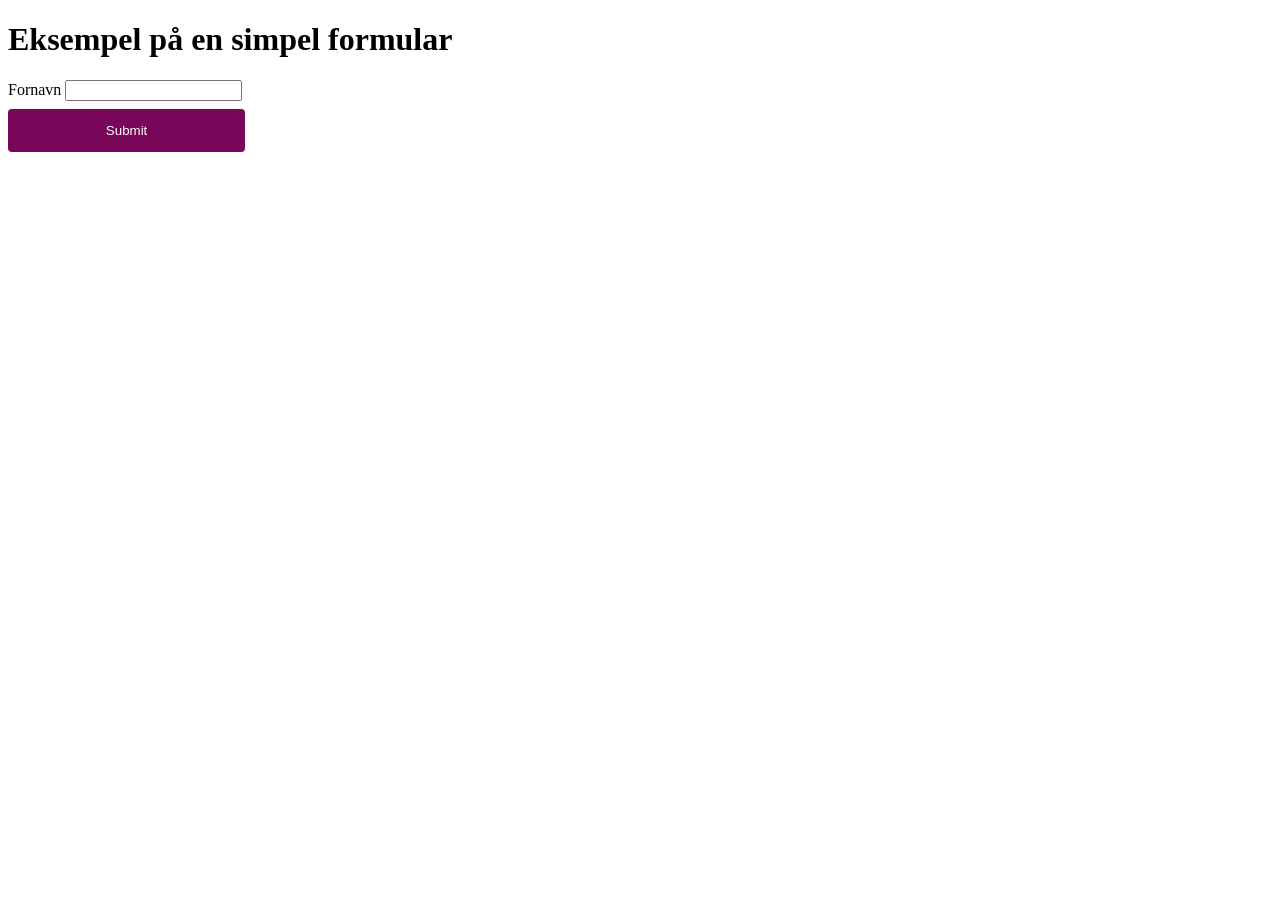
<file: 1-sem/form-boilerplate/index.html>
<!DOCTYPE html>
<html lang="en">
<head>
    <meta charset="UTF-8">
    <meta name="viewport" content="width=device-width, initial-scale=1.0">
    <title>Formular Boilerplate</title>
    <link rel="stylesheet" href="css/css.css">
</head>
<body>
    <h1>Eksempel på en simpel formular</h1>
    
    <article id="formular">
        <form 
            action="svar.html" 
            method="get" 
            target="_blank"
            >

            <label for="fnavn">Fornavn </label> <input type="text" id="fnavn" name="fnavn"> <br>
            <input type="submit">
        </form>
    </article>
</body>
</html>
</file>
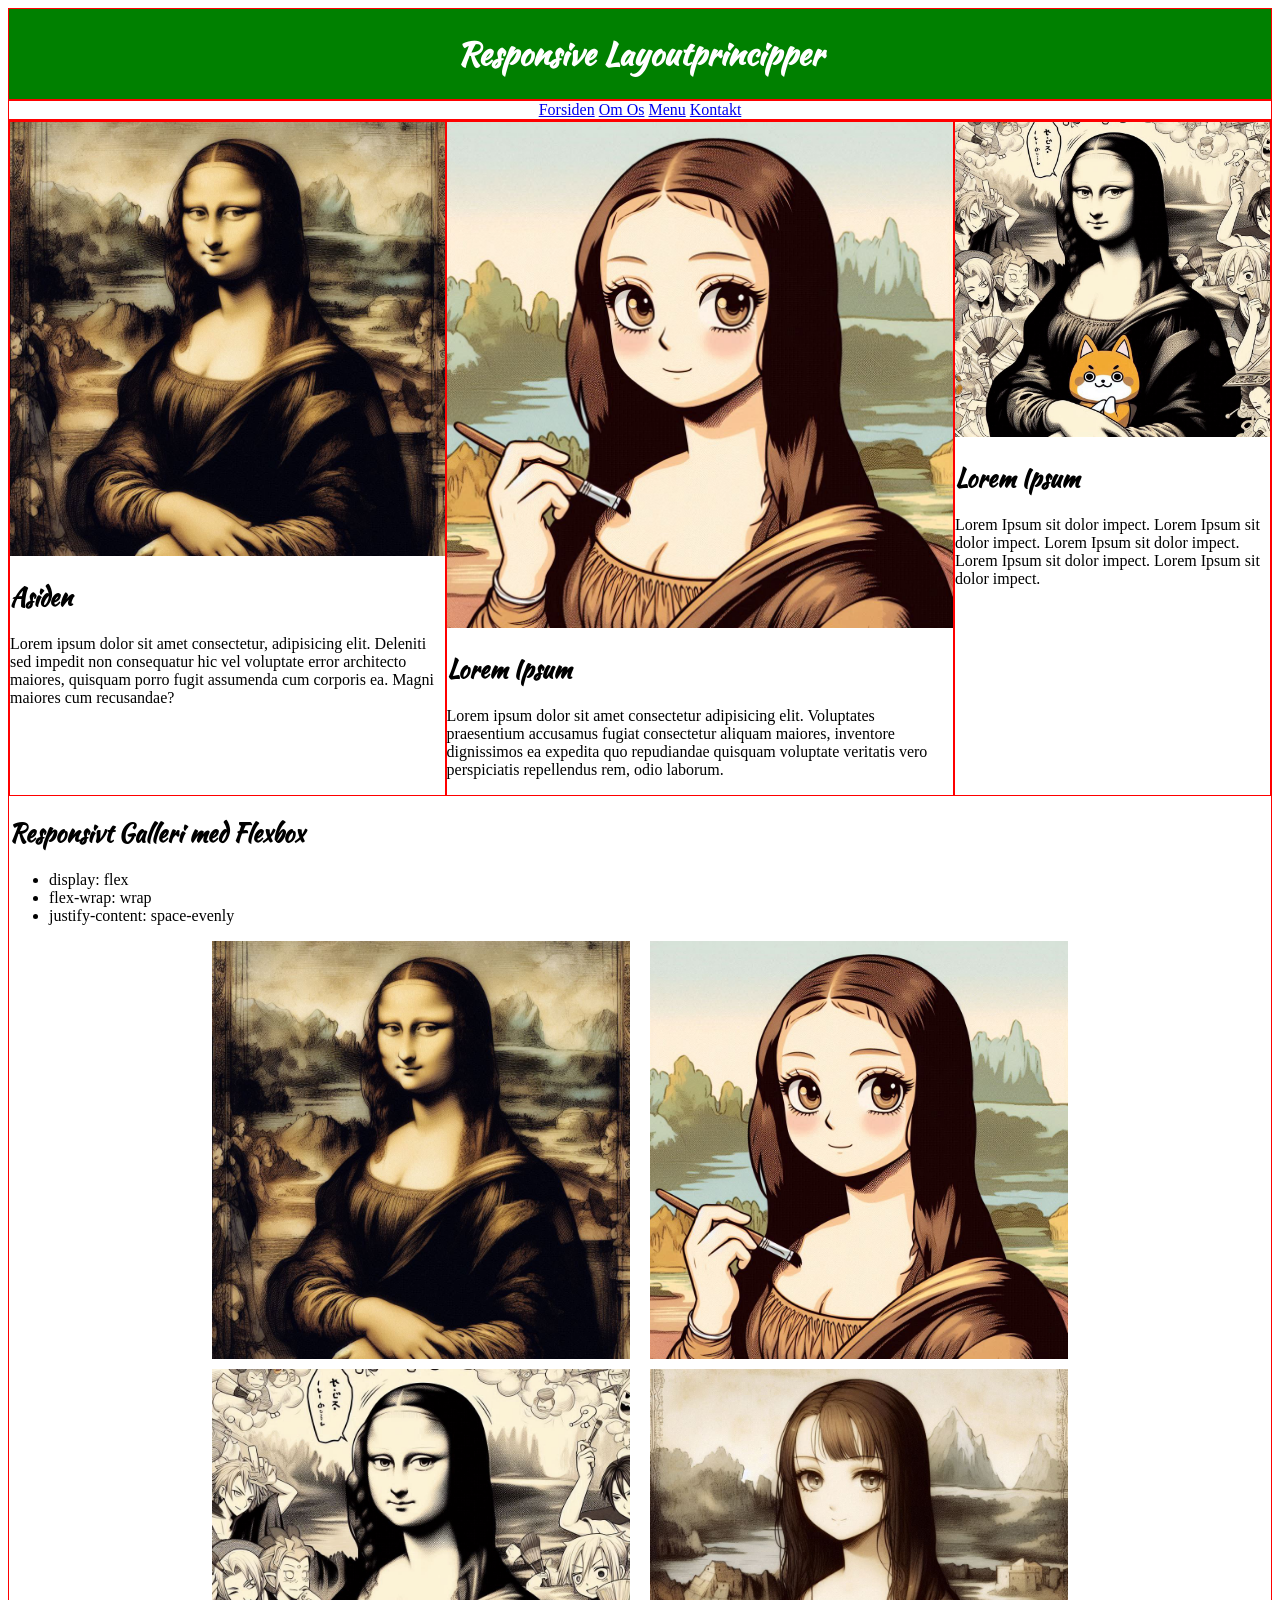
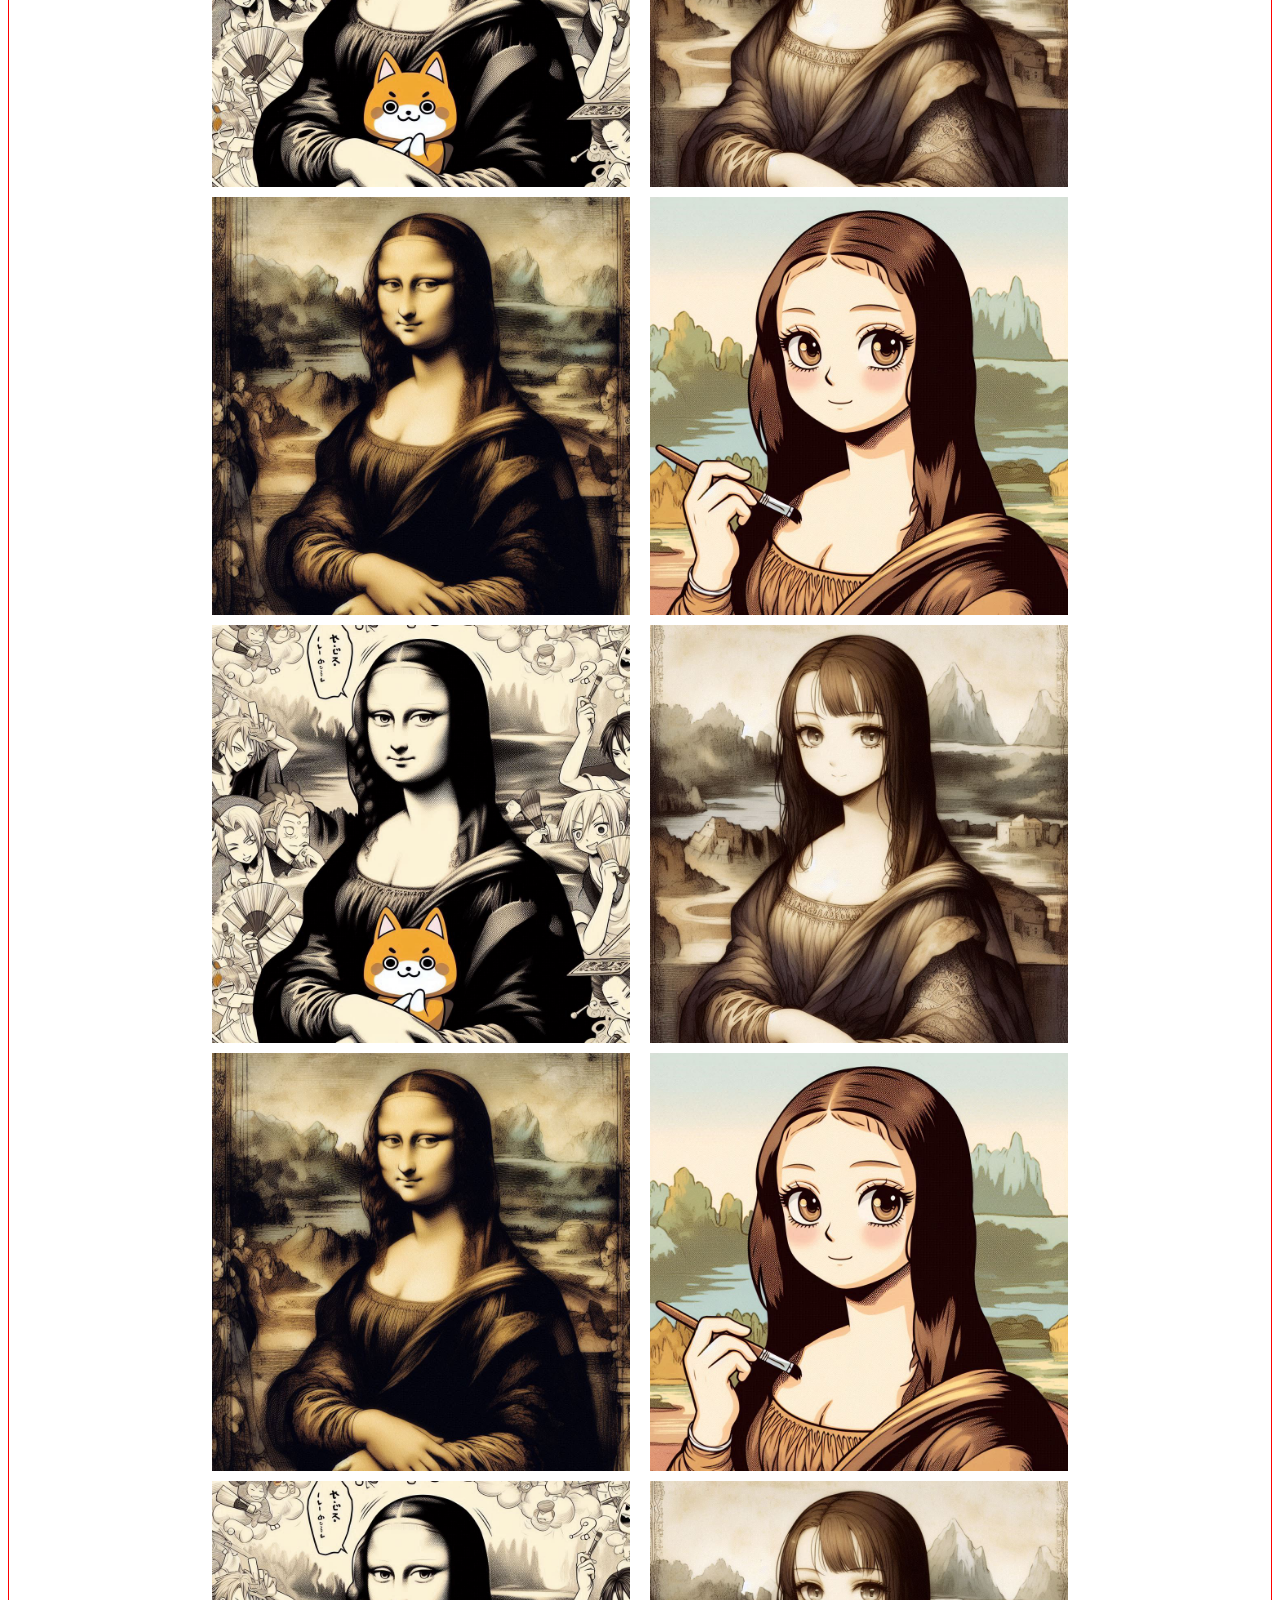
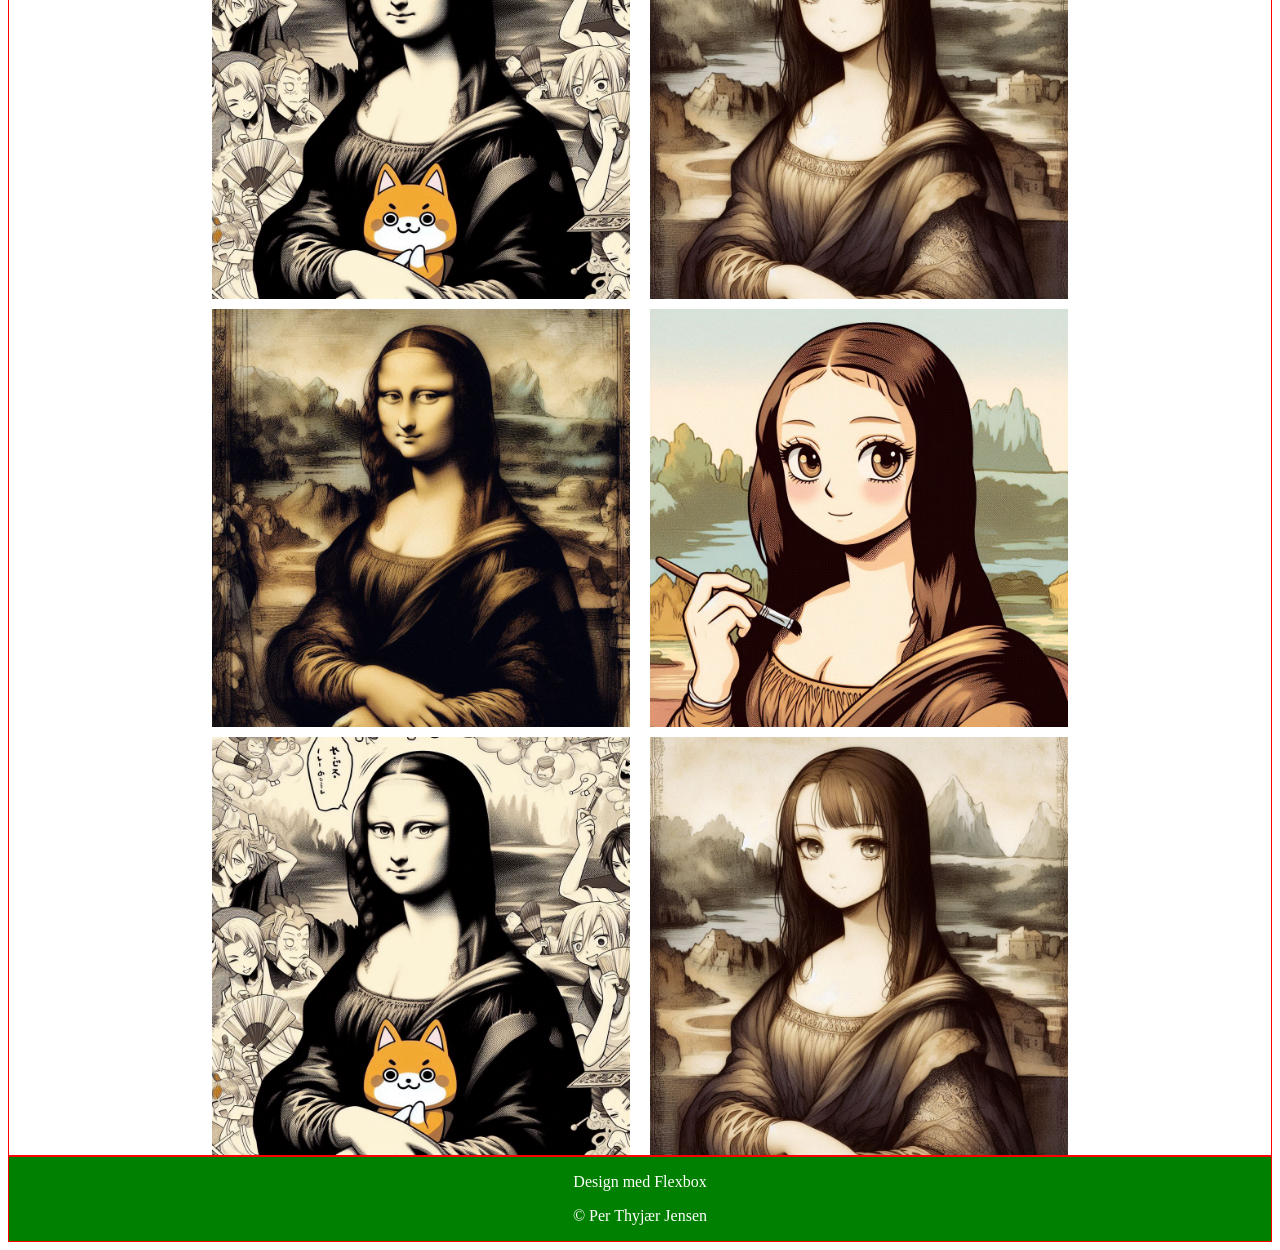
<file: 1-sem/layout-flexbox/index.html>
<!DOCTYPE html>
<html lang="da">
<head>
  <meta charset="UTF-8">
  <meta name="viewport" content="width=device-width, initial-scale=1.0">
  <meta http-equiv="X-UA-Compatible" content="ie=edge">
  <title>Responsive Layoutprincipper</title>
  <link rel="stylesheet" href="css/css.css">
</head>
<body>
  <header>
    <h1>Responsive Layoutprincipper</h1>
  </header>

  <!-- Menuen -->
  <nav>
    <a href="#">Forsiden</a>
    <a href="#">Om Os</a>
    <a href="#">Menu</a>
    <a href="#">Kontakt</a>
  </nav>

  <main>
    <!-- Kolonner -->
    <section class="kolonner">
      <aside>
        <img class="hundrede" src="images/78eceae4-d41e-49d3-9147-d3101f5012c0.jpeg" alt="">
        <h2>Asiden</h2>
        <p>Lorem ipsum dolor sit amet consectetur, adipisicing elit. Deleniti sed impedit non consequatur hic vel voluptate error architecto maiores, quisquam porro fugit assumenda cum corporis ea. Magni maiores cum recusandae?</p>
      </aside>
      <article>
        <img class="hundrede" src="images/8c2df8a4-0f76-4a92-94f8-5f26d7591227.jpeg" alt="">
        <h2>Lorem Ipsum</h2>
        <p>Lorem ipsum dolor sit amet consectetur adipisicing elit. Voluptates praesentium accusamus fugiat consectetur aliquam maiores, inventore dignissimos ea expedita quo repudiandae quisquam voluptate veritatis vero perspiciatis repellendus rem, odio laborum.</p>
      </article>
      <article>
        <img  class="hundrede" src="images/c19969a3-fcfd-49a6-91cd-c887a73bf73a.jpeg" alt="">
        <h2>Lorem Ipsum</h2>
        <p>Lorem Ipsum sit dolor impect. Lorem Ipsum sit dolor impect. Lorem Ipsum sit dolor impect. Lorem Ipsum sit dolor impect. Lorem Ipsum sit dolor impect. </p>
      </article>
      </section>

      <section>
        <h2>Responsivt Galleri med Flexbox</h2>
        <ul>
          <li>display: flex</li>
          <li>flex-wrap: wrap</li>
          <li>justify-content: space-evenly</li>
        </ul>
      </section>

      <!-- eksempel: et responsivt galleri med flex -->
      <section id="mitGalleri" class="kolonner">

        <img src="images/78eceae4-d41e-49d3-9147-d3101f5012c0.jpeg" alt="" class="galleri">
        <img src="images/8c2df8a4-0f76-4a92-94f8-5f26d7591227.jpeg" alt="" class="galleri">
        <img src="images/c19969a3-fcfd-49a6-91cd-c887a73bf73a.jpeg" alt="" class="galleri">
        <img src="images/f9abab77-61e2-4675-8696-f1fa8bbfb2ba.jpeg" alt="" class="galleri">

        <img src="images/78eceae4-d41e-49d3-9147-d3101f5012c0.jpeg" alt="" class="galleri">
        <img src="images/8c2df8a4-0f76-4a92-94f8-5f26d7591227.jpeg" alt="" class="galleri">
        <img src="images/c19969a3-fcfd-49a6-91cd-c887a73bf73a.jpeg" alt="" class="galleri">
        <img src="images/f9abab77-61e2-4675-8696-f1fa8bbfb2ba.jpeg" alt="" class="galleri">

        <img src="images/78eceae4-d41e-49d3-9147-d3101f5012c0.jpeg" alt="" class="galleri">
        <img src="images/8c2df8a4-0f76-4a92-94f8-5f26d7591227.jpeg" alt="" class="galleri">
        <img src="images/c19969a3-fcfd-49a6-91cd-c887a73bf73a.jpeg" alt="" class="galleri">
        <img src="images/f9abab77-61e2-4675-8696-f1fa8bbfb2ba.jpeg" alt="" class="galleri">

        <img src="images/78eceae4-d41e-49d3-9147-d3101f5012c0.jpeg" alt="" class="galleri">
        <img src="images/8c2df8a4-0f76-4a92-94f8-5f26d7591227.jpeg" alt="" class="galleri">
        <img src="images/c19969a3-fcfd-49a6-91cd-c887a73bf73a.jpeg" alt="" class="galleri">
        <img src="images/f9abab77-61e2-4675-8696-f1fa8bbfb2ba.jpeg" alt="" class="galleri">
       
      </section>

  </main>

  <footer>
    <p>Design med Flexbox</p>
    <p>&copy; Per Thyjær Jensen</p>
  </footer>

  <script src="js/js.js"></script>
</body>
</html>
</file>
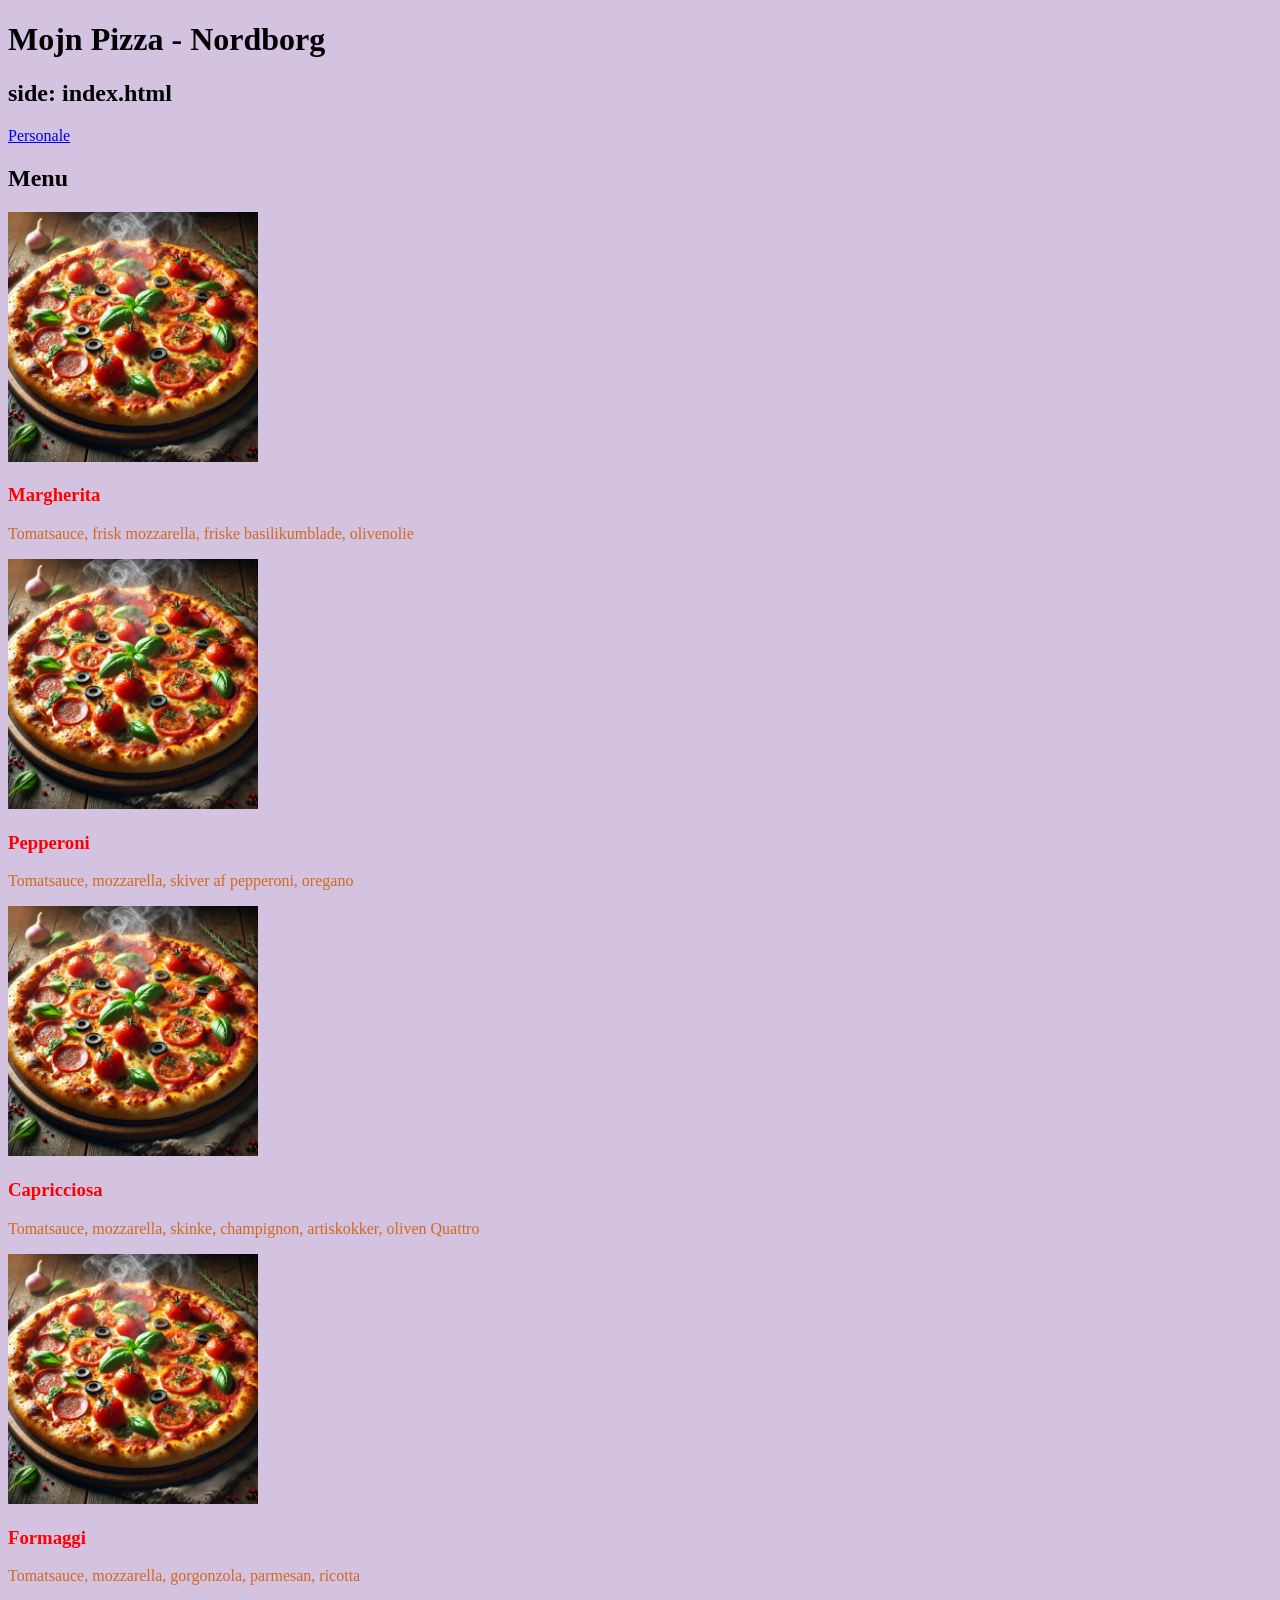
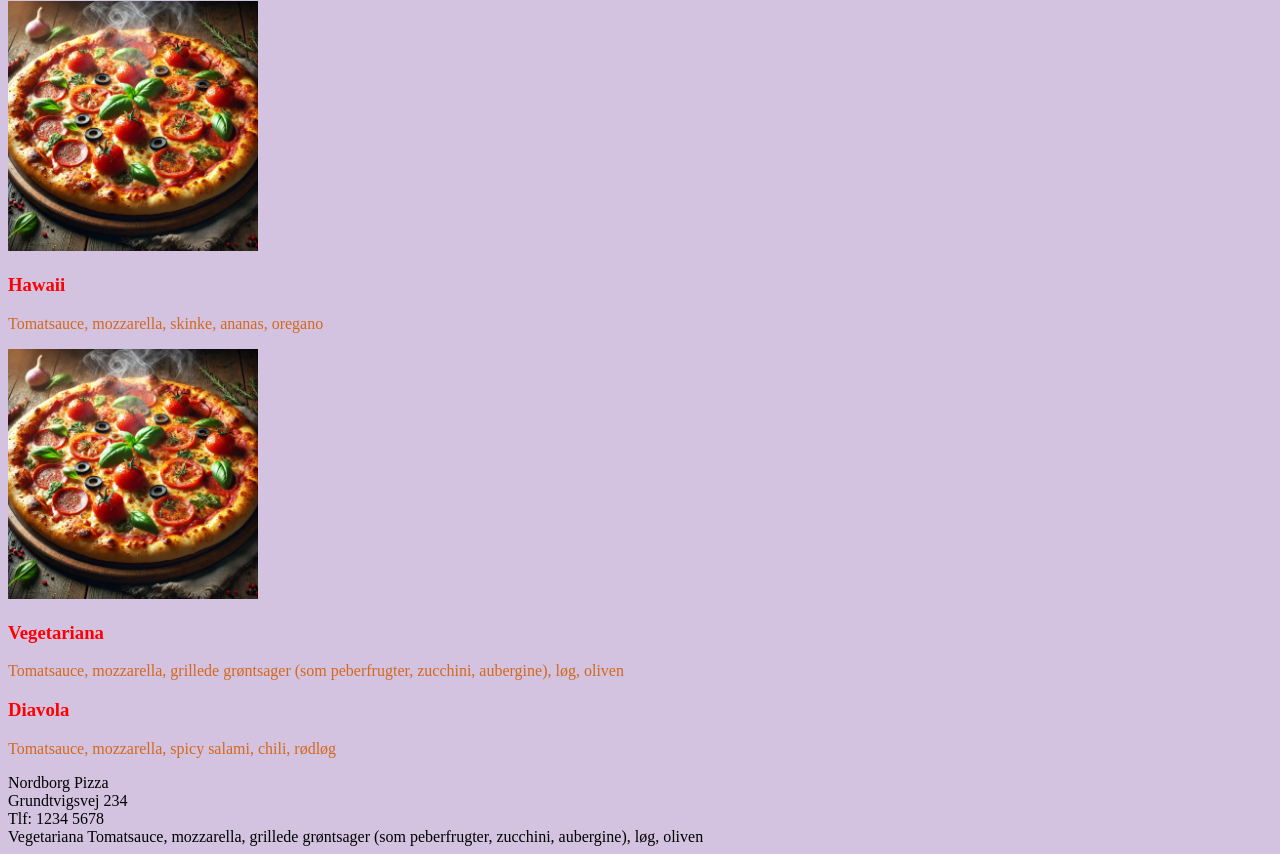
<file: 1-sem/pizza/index.html>
<!DOCTYPE html>
<html lang="da">
<head>
  <meta charset="UTF-8">
  <meta name="viewport" content="width=device-width, initial-scale=1.0">
  <meta http-equiv="X-UA-Compatible" content="ie=edge">
  <title>Viby - Verdens bedste pizza!</title>
  <link rel="stylesheet" href="css/css.css">
</head>
<body>

  <!-- kommentar: her er sitets logo og overskrift -->
  <header>
    <h1>Mojn Pizza - Nordborg</h1>
    <h2>side: index.html</h2>
  </header>
  <nav>
    <a href="personale.html">
      Personale
    </a>
  </nav>
  <main>
    <section id="pizzaMenu">

      <h2> Menu </h2>

      <article>
          <img src="images/pizza.webp" alt="Lækker pizza ....">
          <h3> Margherita </h3>
          <p> 
            Tomatsauce, frisk mozzarella, friske basilikumblade, olivenolie
          </p>
      </article>

<article>
  <img src="images/pizza.webp" alt="Lækker pizza ....">
  <h3>Pepperoni</h3>
  <p>Tomatsauce, mozzarella, skiver af pepperoni, oregano</p>
</article>

<article>
  <img src="images/pizza.webp" alt="Lækker pizza ....">
  <h3>Capricciosa</h3>
  <p>Tomatsauce, mozzarella, skinke, champignon, artiskokker, oliven
    Quattro </p>
</article>

<article>
  <img src="images/pizza.webp" alt="Lækker pizza ....">
  <h3>Formaggi</h3>
  <p>Tomatsauce, mozzarella, gorgonzola, parmesan, ricotta</p>
</article>

<article>
  <img src="images/pizza.webp" alt="Lækker pizza ....">
  <h3>Hawaii</h3>
  <p>Tomatsauce, mozzarella, skinke, ananas, oregano</p>
</article>

<article>
  <img src="images/pizza.webp" alt="Lækker pizza ....">
  <h3>Vegetariana</h3>
  <p>Tomatsauce, mozzarella, grillede grøntsager (som peberfrugter, zucchini, aubergine), løg, oliven
</p>
</article>

<article>
  <h3>Diavola</h3>
  <p>Tomatsauce, mozzarella, spicy salami, chili, rødløg
</p>
</article>

    </section>
  </main>
  <footer>
    Nordborg Pizza <br>
    Grundtvigsvej 234 <br>
    Tlf: 1234 5678
  </footer>

  <script src="js/js.js"></script>
</body>
</html>

Vegetariana
Tomatsauce, mozzarella, grillede grøntsager (som peberfrugter, zucchini, aubergine), løg, oliven
</file>
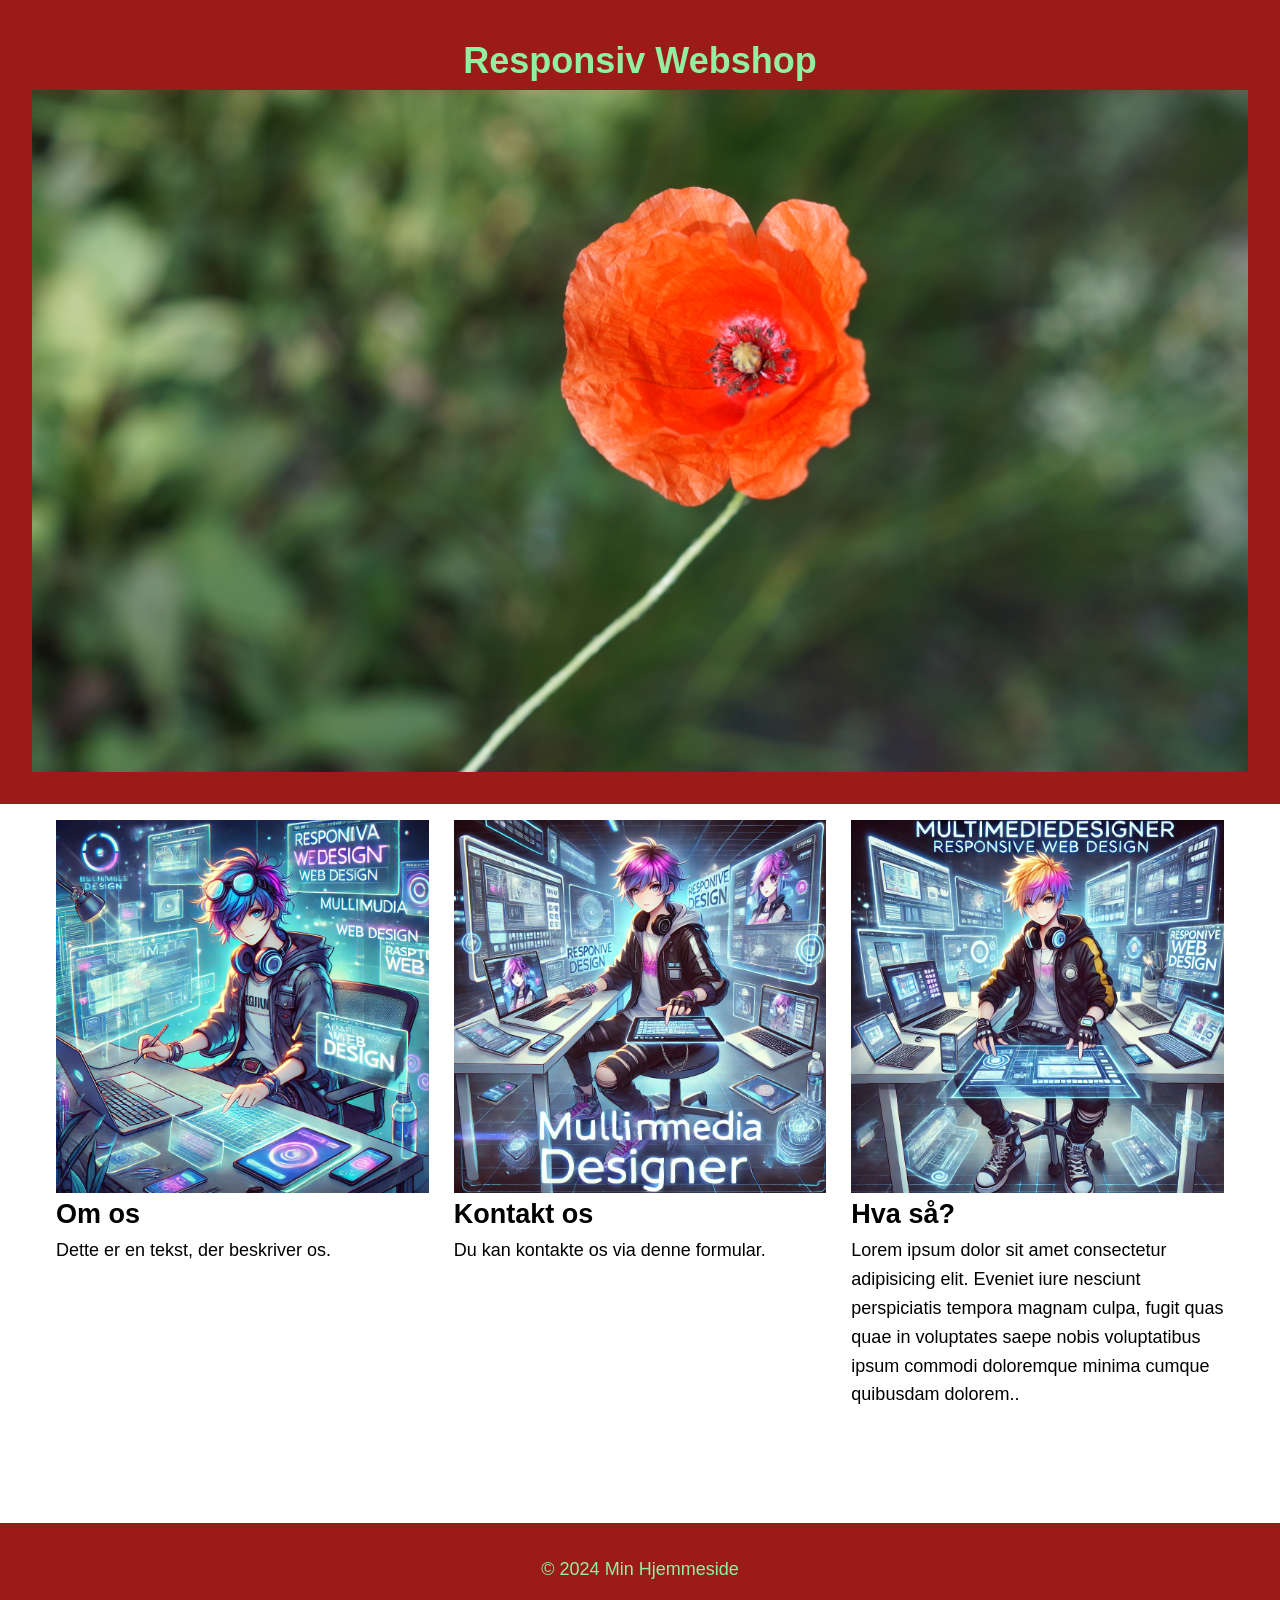
<file: 1-sem/responsive-web-design/index.html>
<!DOCTYPE html>
<html lang="en">
<head>
    <meta charset="UTF-8">
    <meta name="viewport" content="width=device-width, initial-scale=1.0">
    
    <title>RWD</title>
    
    <link rel="stylesheet" href="css/style.css">
</head>
<body>

    <header>
        <h1>Responsiv Webshop</h1>
        <img src="billeder/raat-fra-kamera.JPG" alt="">
    </header>

    <main>
        <section>
            <img src="billeder/ill_1.webp" alt="">
            <h2>Om os</h2>
            <p>Dette er en tekst, der beskriver os.</p>
        </section>

        <section>
            <img src="billeder/ill_2.webp" alt="">
            <h2>Kontakt os</h2>
            <p>Du kan kontakte os via denne formular.</p>

            <div class="youtube-video-container">
                <iframe
                  width="560"
                  height="315"
                  src="https://www.youtube.com/embed/nYwlmrvgsFM?si=b7_ozJD4wSHl6ke_"
                  frameborder="0"
                  allow="accelerometer; autoplay; encrypted-media; gyroscope; picture-in-picture"
                  allowfullscreen
                ></iframe>
              </div>
        </section>

        <section>
            <img src="billeder/ill_3.webp" alt="">
            <h2>Hva så?</h2>
            <p>Lorem ipsum dolor sit amet consectetur adipisicing elit. Eveniet iure nesciunt perspiciatis tempora magnam culpa, fugit quas quae in voluptates saepe nobis voluptatibus ipsum commodi doloremque minima cumque quibusdam dolorem..</p>
        </section>
    </main>

    <footer>
        <p>&copy; 2024 Min Hjemmeside</p>
    </footer>

</body>
</html>
</file>
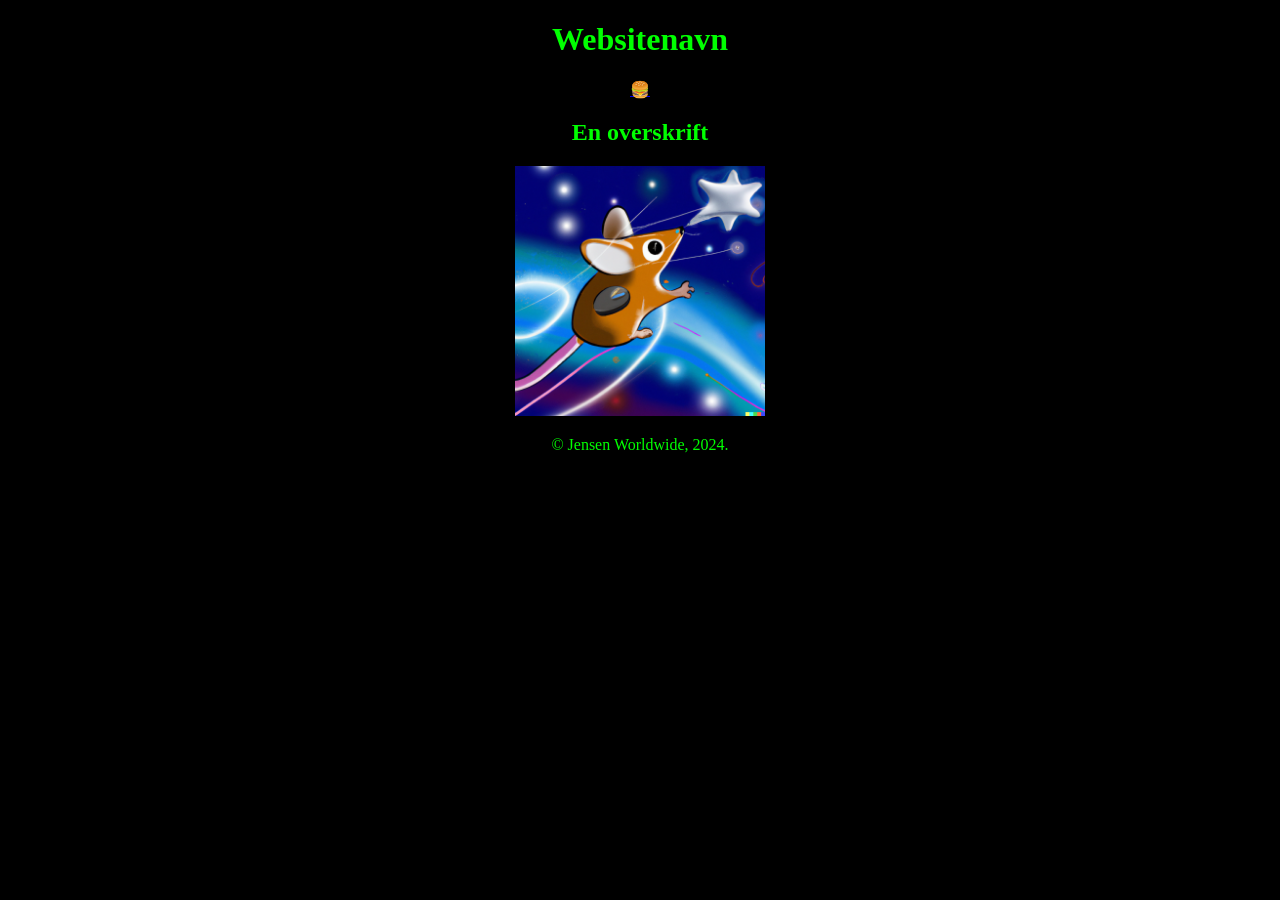
<file: 1-sem/uploadSaadan/index.html>
<!DOCTYPE html>
<html lang="da">
<head>
  <meta charset="UTF-8">
  <meta name="viewport" content="width=device-width, initial-scale=1.0">
  <meta http-equiv="X-UA-Compatible" content="ie=edge">
  <title>SKRIV-TITEL-HER</title>
  <link rel="stylesheet" href="css/css.css">
</head>
<body>
  <header>
    <h1>Websitenavn</h1>
    <a href="menu.html">  🍔 </a>
  </header>
  <main>
    
    <h2>En overskrift</h2>

    <!-- stien er "rigtig"; men forstår browseren specialtegnet? -->
    <figure><img src="images/DALL·E 2023-01-24 13.41.36 - mouse flying in kosmos.png" alt=""></figure>
  
  </main>
  <footer>
    &copy; Jensen Worldwide, 2024.
  </footer>
  <script src="js/js.js"></script>
</body>
</html>
</file>
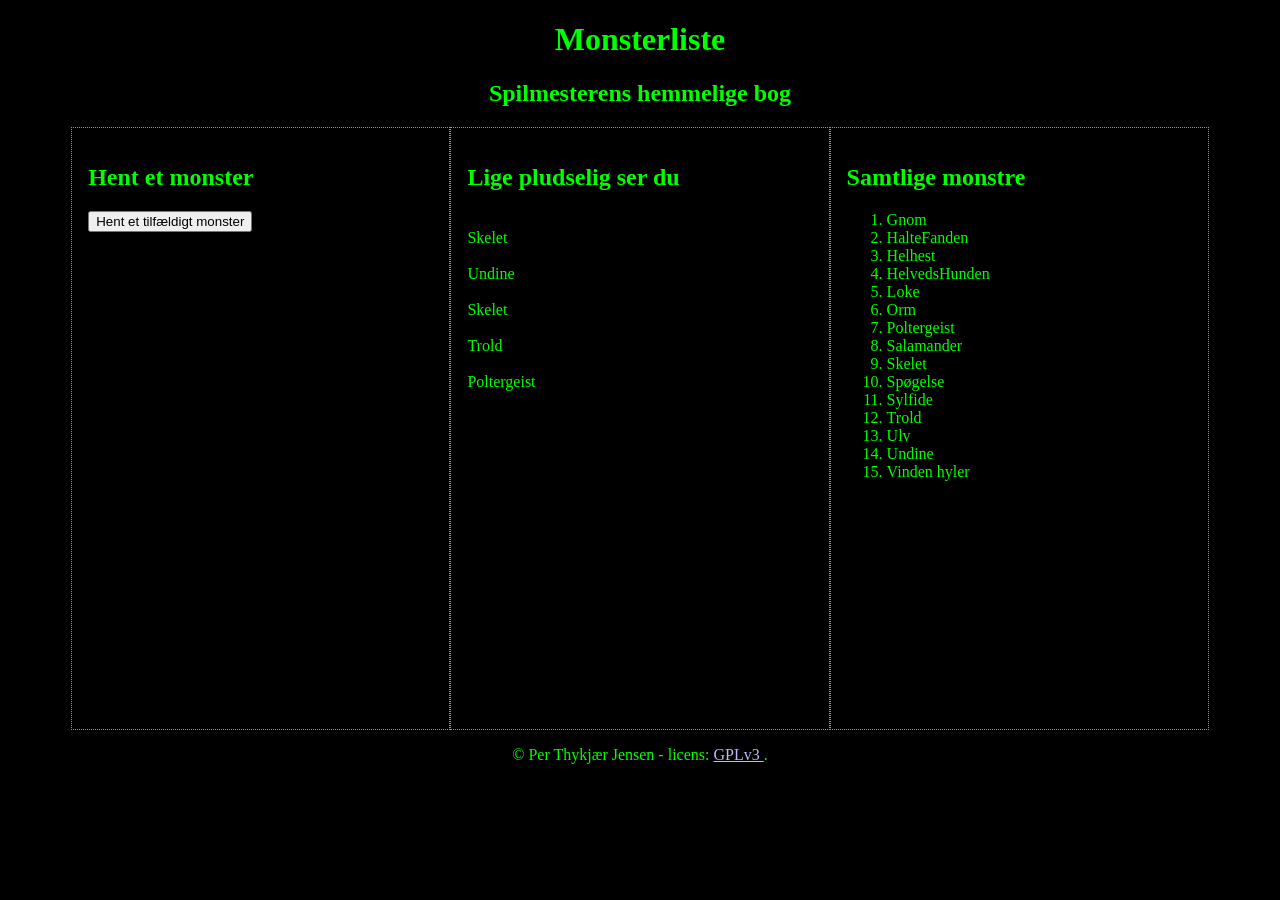
<file: 2-sem/ideer/spil-huler-drager/index.html>
<!DOCTYPE html>
<html lang="en">
<head>
    <meta charset="UTF-8">
    <meta name="viewport" content="width=device-width, initial-scale=1.0">
    <title>Huler og Drager: Monsterliste</title>
    <link rel="stylesheet" href="css/style.css">
</head>
<body>
    <div id="wrap">
        <header>
            <h1>Monsterliste</h1>
            <h2>Spilmesterens hemmelige bog</h2>
        </header>

        <main>
            <!-- her kan spilmesteren hente monstre og lignende -->
            <section>
                <h2>Hent et monster</h2>
                <button onclick="hentMonster()">Hent et tilfældigt monster</button>
            </section>

            <!-- her er de monstre du bruger -->
            <section>
                <h2>Lige pludselig ser du</h2>
                <article id="visMonstrene">
                </article>
            </section>

            <!-- samlige monstre -->
            <section>
                <h2>Samtlige monstre</h2>
                <ol id="monsterListe"></ol>
            </section>
        </main>

        <footer>
            &copy; Per Thykjær Jensen - licens: <a href="https://www.gnu.org/licenses/gpl-3.0.en.html">  GPLv3 </a>.
        </footer>

    </div> <!-- /#wrap -->

    <!-- scriptet herunder udfører alle kommandoer -->
     <script src="js/js.js"></script>
</body>
</html>
</file>
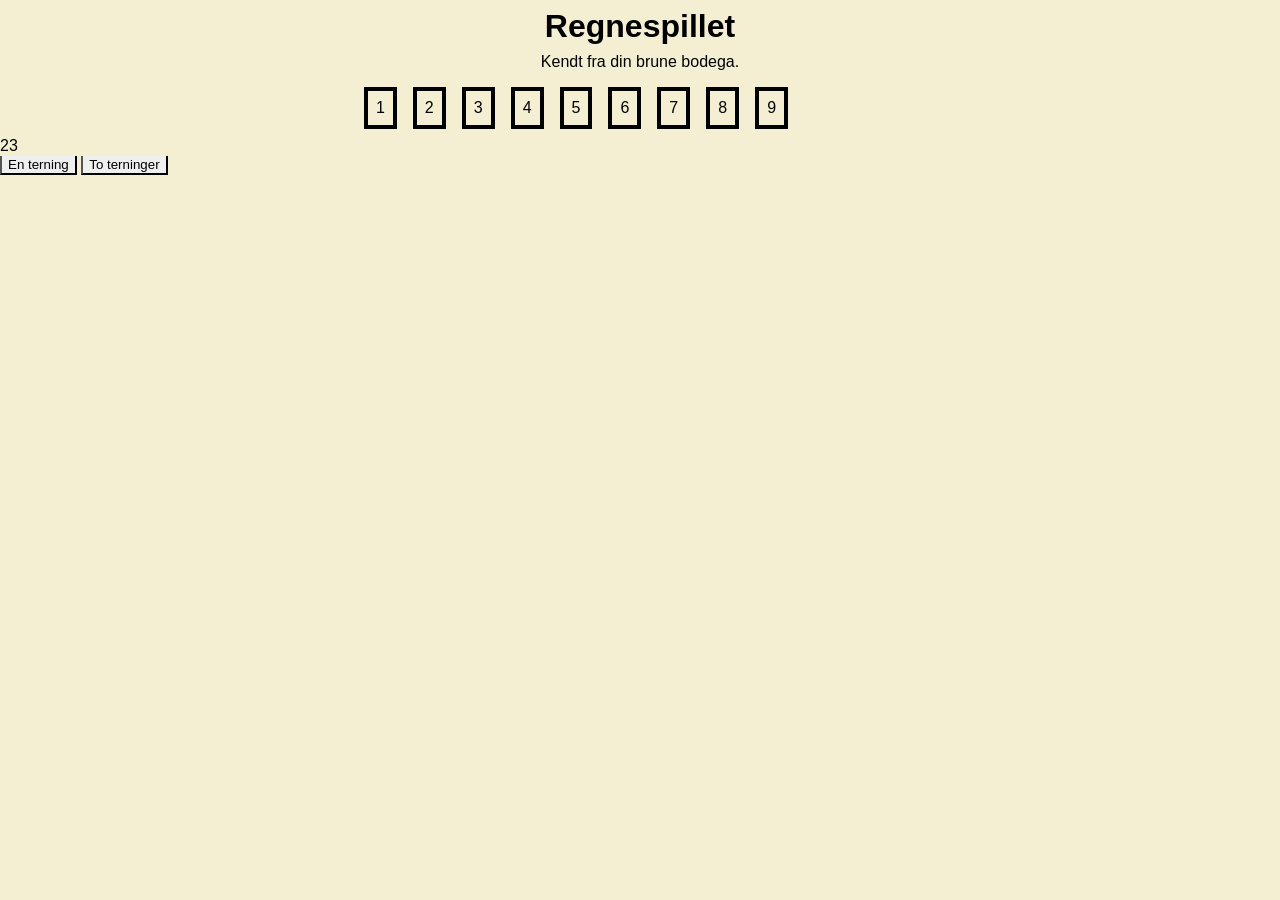
<file: 2-sem/ideer/vendespil/index.html>
<!DOCTYPE html>
<html lang="en">
<head>
    <meta charset="UTF-8">
    <meta name="viewport" content="width=device-width, initial-scale=1.0">
    <title>Regnespillet</title>
    <link rel="stylesheet" href="css/style.css">
</head>
<body>
    <header>
        <h1>Regnespillet</h1>
        <p>Kendt fra din brune bodega.</p>
    </header>

    <!-- resultater fra scripts kommer herunder -->
    <article id="resultat"></article>
    <article id="terninger"></article>
    <section>
        <button onclick="alert('en terning')">En terning</button>
        <button>To terninger</button>
    </section>
    
    <!-- eksternt script hentes -->
    <script src="js/js.js"></script>
</body>
</html>
</file>
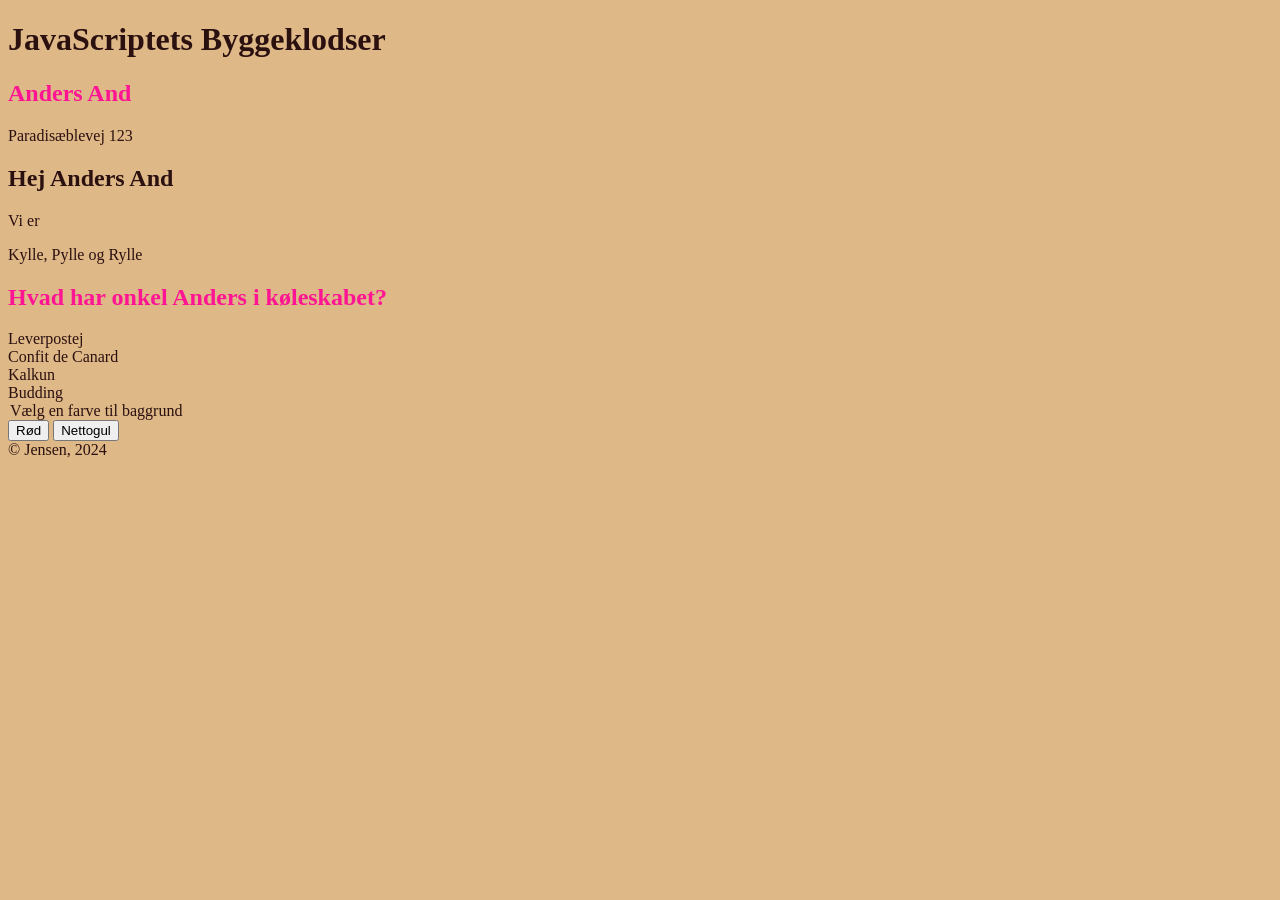
<file: 2-sem/uv-25-01-24-udvikling-af-program/js-dag1-kode-iklasen/index.html>
<!DOCTYPE html>
<html lang="en">
<head>
    <meta charset="UTF-8">
    <meta name="viewport" content="width=device-width, initial-scale=1.0">
    <title>JavaScriptets Byggeklodser</title>
    <link rel="stylesheet" href="css/style.css">

</head>
<body>

    <header>
        <h1>JavaScriptets Byggeklodser</h1>
    </header>
    <main id="baggrund">
        <article id="resultat">Hej verden</article>
        <article id="seVarer">
            <h2>Hvad har onkel Anders i køleskabet?</h2>
        </article>
        <article>
            <legend>Vælg en farve til baggrund</legend>

            <!-- knapper som kalder en funktion -->
            <button onclick="farver( 'pink', 'green' )">Rød</button>
            <button onclick="farver( '#f9fc41', 'red' )">Nettogul</button>
        </article>
    </main>

    <footer>&copy; Jensen, 2024</footer>
    
    <!-- Js placeres som det sidste før /body -->
    <script src="js/js.js"></script>
</body>
</html>
</file>
<file: 1-sem/form-boilerplate/css/css.css>
/**
* CSS Styling
**/

:root {
  --lys: #fff;
  --moerk: #790759;
  --over: #325f35;
}

/* styling af submit-knappen */
input[type=submit] {
    width: 32ch;
    background-color: var(--moerk);
    color:var(--lys);
    padding: 14px 20px;
    margin: 8px 0;
    border: none;
    border-radius: 4px;
    cursor: pointer;
  }
  
  input[type=submit]:hover {
    background-color: var(--over);
  }
</file>
<file: 1-sem/layout-flexbox/css/css.css>
/**
 * file: css/css.css
 * purpose: styling
 **/

/* Google font(s) */
@import url('https://fonts.googleapis.com/css2?family=Kaushan+Script&display=swap');

/**
 * Fonten bruges sådan:

  font-family: "Kaushan Script", cursive;
  font-weight: 400;
  font-style: normal;

*/

/* Define variables in the :root */
 :root {
  /* Farvepalet: Italiens farver til pizzeria */
   --lux: #ffffff;
   --tenebrae: #000000;
   --groen: green;
   --roed: #ff0000;

   /* Fonte: websafe og en fra Google fonts */
   --sansSerif: Tahoma;
   --displayType: "Kaushan Script", cursive;

   /* Til design "test" */
   --kant: 2px solid var(var(--roed));
 }

/* Tricks med billeder */

/* Responsive billeder */
.hundrede {
  width: 100%;
  height: auto;
}

/* Billeder: galleri */ 
.galleri {
  width: 418px;
  height: auto;
}

/* Kolonner vila flex */
.kolonner {
  display:flex;
}

/* Galleriet flexes */
#mitGalleri {
  display: flex;
  flex-wrap: wrap;
  justify-content: center;  
  gap: 10px;
  gap: 10px 20px; /* row-gap column gap */
  row-gap: 10px;
  column-gap: 20px;
}

 /* Fonte */
 body {
  font-family: var(--sansSerif);
  color: var(--tenebrae);
 }

 /* Display font til websitets titel */
 h1, 
 h2, 
 h3 {
  font-family: var(--displayType);
 }

 /* Farver */
 header,
 footer {
  background-color: var(--groen);
  color: var(--lux);
 }

/* Viser elementers størrelse */
header, 
footer, 
main, 
nav,
aside,
article {
  border: 1px solid var(--roed);
}

header,
footer,
nav {
  text-align: center;
}


/* responsiv (sigt efter tre breakpoints) */

/* Mobile enheder */
@media only screen and (max-width: 600px) {
  
  /* Responsiv effekt: viser tydeligt, at det virker ... */
  body {
    background-color: var(--tenebrae);
    color: var(--lux);
  }

  /* Responsive kolonner */
  .kolonner {
    display: block;
  }
}
</file>
<file: 1-sem/pizza/css/css.css>
/**
 * file: css/css.css
 * purpose: styling
 **/

/* Define variables in the :root */
 :root {
   --contrast: lime;
   --backgr: #000;
 }

/* baggrund */
body {
  background-color: #d3c2e0
}

/* Use your variables on elements */
img {
  width: 250px;
  height: auto;
}

h3 {
  color: red;
}

p {
  color: chocolate;
}
</file>
<file: 1-sem/responsive-web-design/css/style.css>
/* Mobile regler */

/*

* store fonte
* store knapper
* gerne knapper der er 100% i bredde 
* links skal være store - <a>

*/

/* CSS reset */
* {
    margin: 0;
    padding: 0;
    box-sizing: border-box;
}

/* 5 farver */
:root {
    --hvid: #f4f9e3;
    --sort: #121112;
    --farveEn: #92efa1; 
    --farveTo: #2e8d33; 
    --farveKontrast: #9b1a1a; 
}

body {
    font-family: Arial, sans-serif;
    line-height: 1.6;
    font-size: 16px;
}

header, 
footer {
    background-color: var(--farveKontrast);
    color: var(--farveEn);
    text-align: center;
    padding: 1rem;
}

main, 
.flexCol,
.box1 {
    padding: 1rem;
    display: flex;
    flex-direction: column;
    align-items: flex-start;
}

section {
    margin-bottom: 2rem;
    width: 100%;
}

/* Responsive billeder */
img {
    max-width: 100%;
    height: auto;
    display: block;
    margin: 0 auto; /* Centrerer billedet */
}



/* Tablets (min. bredde: 600px) */



@media (min-width: 600px) {
/* ... her kan fonte og knapper være lidt mindre ... */
    

    main {
        flex-direction: row;
        justify-content: space-between;
        gap: 25px;
    }

    section {
        width: 45%;
    }
}

/* YouTube responsiv */
.youtube-video-container {
    position: relative;
    overflow: hidden;
    width: 100%;
  }
  
  .youtube-video-container::after {
    display: block;
    content: "";
    padding-top: 56.25%;
  }
  
  .youtube-video-container iframe {
    position: absolute;
    top: 0;
    left: 0;
    width: 100%;
    height: 100%;
  }

/* Laptops og større skærme (min. bredde: 1024px) */
@media (min-width: 1024px) {
    body {
        font-size: 18px;
    }

    header, footer {
        padding: 2rem;
    }

    main {
        max-width: 1200px;
        margin: 0 auto;
    }

    section {
        width: 40%;
    }
}
</file>
<file: 1-sem/uploadSaadan/css/css.css>
/**
 * file: css/css.css
 * purpose: styling
 **/

/* Define variables in the :root */
 :root {
   --contrast: lime;
   --backgr: #000;
   --hvid: #fff;
 }

/* Use your variables on elements */
body {
  background-color: var(--backgr);
  color: var(--contrast);
  text-align: center;
}

img {
  max-width: 250px;
}
</file>
<file: 2-sem/ideer/spil-huler-drager/css/style.css>
:root {
    --hvid: #fff;
    --sort: #000;
    --groen: #0f0;
    --link: rgb(185, 185, 255);
    --whsp: 16px;
}

body {
    background-color: var(--sort);
    color: var(--groen);
    font-family: fantasy;
}

main {
    display: flex;
    justify-content: space-between;
    width: 90%;
    margin: auto;
    min-height: 67vh;
}

section {
    border: 1px dotted var(--groen);
    width: 33%;
    padding: var(--whsp);
}

footer, header {
    margin-top: var(--whsp);
    text-align: center;
}

a {
    color: var(--link);
}
</file>
<file: 2-sem/ideer/vendespil/css/style.css>
:root {
    /* tekst */
    --baggrund: #f4efd3;
    --tekst: #000;

    /* font */ 
    --font: Tahoma, Verdana, sans-serif;

    /* whitespace */
    --wspc: 8px;
}

/* generelt */
* {
    border-top: 0px;
    margin: 0px;
}

body {
    background-color: var(--baggrund);
    color: var(--tekst);
    font-family: var(--font);
}

h1,
p {
    margin: var(--wspc);
    text-align: center;
}

/* Styling af spillepladen */
#resultat {
    display: flex;
    max-width: 90%;
    justify-content: center;
}

#resultat div {
    border: 4px solid var(--tekst);
    margin: var(--wspc);
    padding: var(--wspc)
}

/* skjul ved klik */
/* se @uri: https://css-tricks.com/the-checkbox-hack/ */
.control-me {
    /* Default state */
    display: block;
  }
  #toggle:checked ~ .control-me {
    /* A toggled state! No JavaScript! */
    display: none;
  }

.visually-hidden {
    display: none;
}
</file>
<file: 2-sem/uv-25-01-24-udvikling-af-program/js-dag1-kode-iklasen/css/style.css>
body {
    background-color: burlywood;
    color: #2b1010;
}

h2 {
    color:deeppink;
}
</file>
